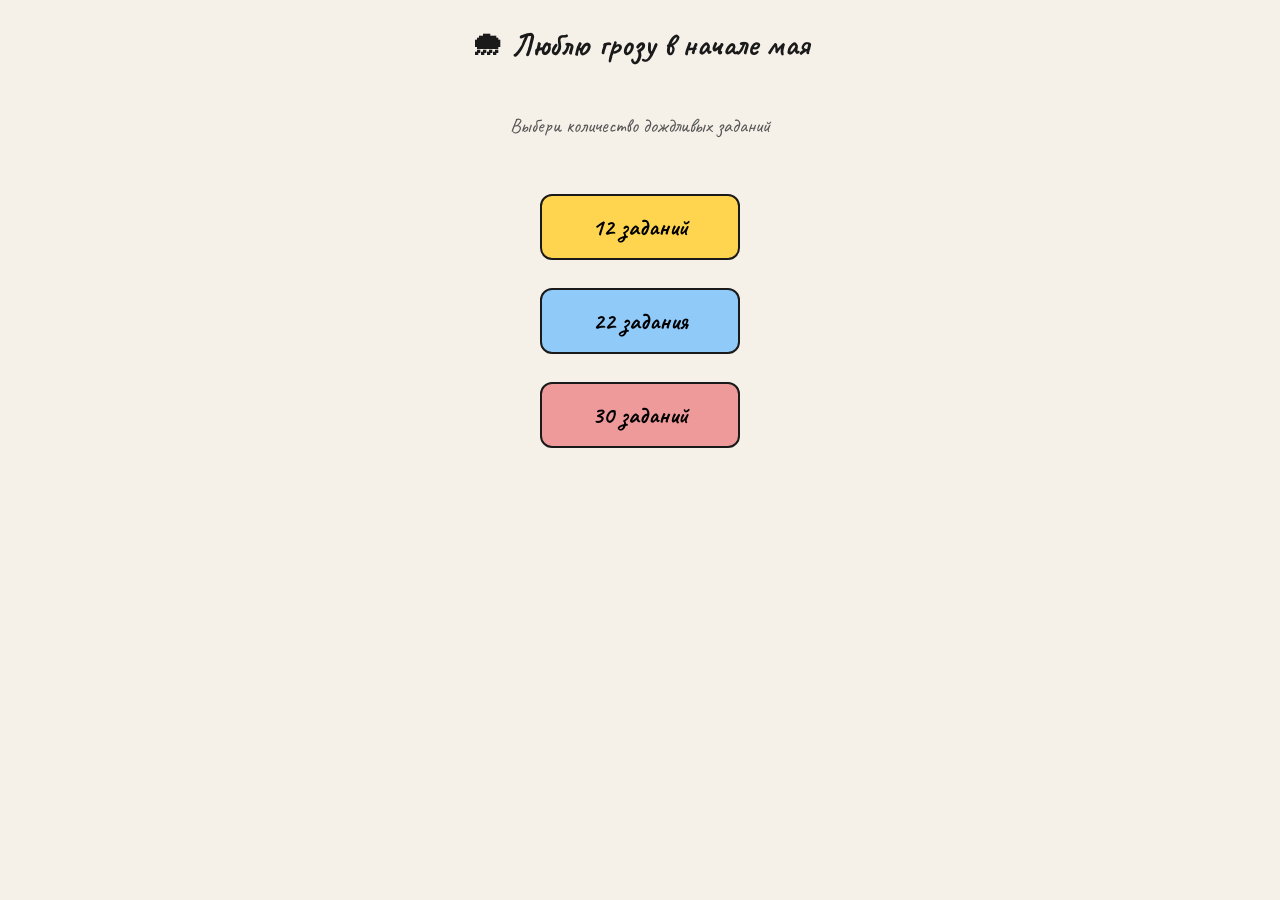
<file: index.html>
<!DOCTYPE html>
<html lang="ru">
<head>
    <meta charset="UTF-8">
    <meta name="viewport" content="width=device-width, initial-scale=1.0, maximum-scale=1.0, user-scalable=no">
    <title>Люблю грозу в начале мая</title>
    <link rel="manifest" href="manifest.json">
    <style>
        @import url('https://fonts.googleapis.com/css2?family=Caveat:wght@400;600;700&display=swap');
        
        * { box-sizing: border-box; margin: 0; padding: 0; -webkit-tap-highlight-color: transparent; }
        
        body {
            font-family: 'Caveat', cursive;
            background: #F5F0E8;
            color: #1a1a1a;
            min-height: 100svh;
            display: flex;
            flex-direction: column;
            overflow-x: hidden;
        }

        .wrap {
            max-width: 780px;
            margin: 0 auto;
            padding: 24px 16px;
            width: 100%;
        }

        h1 {
            font-size: 32px;
            font-weight: 700;
            text-align: center;
            margin-bottom: 24px;
        }

        .divider {
            border: none;
            border-top: 2px solid #1a1a1a;
            margin: 16px 0 24px;
        }

        /* Screen 1: Welcome */
        #screen-welcome {
            text-align: center;
            display: flex;
            flex-direction: column;
            gap: 24px;
            align-items: center;
            justify-content: center;
            flex: 1;
        }

        .mode-btn {
            background: #fff;
            border: 2px solid #1a1a1a;
            border-radius: 12px;
            padding: 16px 32px;
            font-family: 'Caveat', cursive;
            font-size: 24px;
            font-weight: 700;
            cursor: pointer;
            width: 200px;
            margin: 8px;
            transition: transform 0.1s;
        }
        .mode-btn:active {
            transform: scale(0.95);
        }
        .mode-btn.yellow { background: #FFD54F; }
        .mode-btn.blue { background: #90CAF9; }
        .mode-btn.red { background: #EF9A9A; }

        /* Screen 2: Tracker */
        #screen-tracker {
            display: none;
        }

        .progress-header {
            display: flex;
            justify-content: center;
            align-items: center;
            font-size: 24px;
            font-weight: 700;
            margin-bottom: 24px;
            gap: 8px;
        }
        .progress-drop {
            color: #90CAF9;
        }

        .task-grid {
            display: grid;
            grid-template-columns: repeat(auto-fill, minmax(140px, 1fr));
            gap: 16px;
        }

        .task-card {
            background: #fff;
            border: 2px solid #1a1a1a;
            border-radius: 12px;
            padding: 16px 12px;
            display: flex;
            flex-direction: column;
            align-items: center;
            cursor: pointer;
            position: relative;
            user-select: none;
            text-align: center;
            transition: transform 0.1s;
        }
        .task-card:active {
            transform: scale(0.98);
        }
        .task-icon {
            width: 60px;
            height: 60px;
            margin-bottom: 12px;
        }
        .task-title {
            font-size: 18px;
            font-weight: 600;
            line-height: 1.2;
        }

        .task-card.completed .task-icon,
        .task-card.completed .task-title {
            opacity: 0.5;
        }
        .task-card.completed::after {
            content: '';
            position: absolute;
            top: 50%;
            left: 10%;
            width: 80%;
            height: 3px;
            background: #1a1a1a;
            transform: translateY(-50%) rotate(-10deg);
            pointer-events: none;
        }

        /* Modal Screen */
        #modal-overlay {
            position: fixed;
            top: 0; left: 0; width: 100%; height: 100%;
            background: rgba(26, 26, 26, 0.8);
            display: none;
            justify-content: center;
            align-items: center;
            padding: 24px;
            z-index: 100;
            opacity: 0;
            transition: opacity 0.2s;
        }
        #modal-overlay.active {
            display: flex;
            opacity: 1;
        }

        .modal-card {
            background: #F5F0E8;
            border: 3px solid #1a1a1a;
            border-radius: 16px;
            padding: 32px 24px;
            max-width: 320px;
            width: 100%;
            text-align: center;
            position: relative;
        }
        .modal-close {
            position: absolute;
            top: 8px; right: 12px;
            font-size: 32px;
            cursor: pointer;
            font-weight: bold;
        }
        .modal-icon {
            width: 100px;
            height: 100px;
            margin: 0 auto 16px;
            border-radius: 50%;
            display: flex;
            justify-content: center;
            align-items: center;
            cursor: pointer;
        }
        .modal-title {
            font-size: 24px;
            font-weight: 700;
            margin-bottom: 12px;
        }
        .modal-text {
            font-size: 18px;
            line-height: 1.4;
        }
        .modal-hint {
            font-size: 14px;
            color: #666;
            margin-top: 24px;
        }

        .hidden { display: none !important; }
    </style>
</head>
<body>

<div class="wrap">
    <!-- Screen 1 -->
    <div id="screen-welcome">
        <h1 id="welcome-title">🌧 Люблю грозу в начале мая</h1>
        <p style="font-size: 20px; color: #555;">Выбери количество дождливых заданий</p>
        <div style="display:flex; flex-direction:column; gap:12px; margin-top:24px;">
            <button class="mode-btn yellow" onclick="startApp(12)">12 заданий</button>
            <button class="mode-btn blue" onclick="startApp(22)">22 задания</button>
            <button class="mode-btn red" onclick="startApp(30)">30 заданий</button>
        </div>
    </div>

    <!-- Screen 2 -->
    <div id="screen-tracker">
        <h1 id="reset-trigger">🌧 Люблю грозу в начале мая</h1>
        <hr class="divider">
        <div class="progress-header">
            Выполнено <span id="progress-val">0</span> из <span id="progress-total">12</span> <span class="progress-drop">💧</span>
        </div>
        <div class="task-grid" id="task-grid"></div>
    </div>
</div>

<div id="modal-overlay">
    <div class="modal-card">
        <div class="modal-close" onclick="closeModal()">×</div>
        <div class="modal-icon" id="modal-icon" onclick="completeFromModal()"></div>
        <div class="modal-title" id="modal-title"></div>
        <div class="modal-text" id="modal-text"></div>
        <div class="modal-hint">коснись рисунка — отметить выполненным</div>
    </div>
</div>

<script>
    const allTasks = [{"id": 1, "svg": "<svg class=\"task-icon\" width=\"80\" height=\"80\" viewBox=\"0 0 80 80\">\n        <!-- \u041d\u0430\u0443\u0448\u043d\u0438\u043a\u0438 + \u0434\u043e\u0436\u0434\u044c -->\n        <ellipse cx=\"40\" cy=\"36\" rx=\"18\" ry=\"14\" fill=\"none\" stroke=\"#1a1a1a\" stroke-width=\"2.2\"/>\n        <rect x=\"20\" y=\"36\" width=\"8\" height=\"12\" rx=\"4\" fill=\"#90CAF9\" stroke=\"#1a1a1a\" stroke-width=\"2\"/>\n        <rect x=\"52\" y=\"36\" width=\"8\" height=\"12\" rx=\"4\" fill=\"#90CAF9\" stroke=\"#1a1a1a\" stroke-width=\"2\"/>\n        <!-- \u043a\u0430\u043f\u043b\u0438 \u0434\u043e\u0436\u0434\u044f -->\n        <line x1=\"32\" y1=\"58\" x2=\"30\" y2=\"66\" stroke=\"#90CAF9\" stroke-width=\"2\" stroke-linecap=\"round\"/>\n        <line x1=\"40\" y1=\"60\" x2=\"38\" y2=\"68\" stroke=\"#90CAF9\" stroke-width=\"2\" stroke-linecap=\"round\"/>\n        <line x1=\"48\" y1=\"57\" x2=\"46\" y2=\"65\" stroke=\"#90CAF9\" stroke-width=\"2\" stroke-linecap=\"round\"/>\n      </svg>", "title": "\u041c\u0435\u0434\u0438\u0442\u0430\u0446\u0438\u044f", "text": "\u0418\u0434\u0451\u0442 \u0434\u043e\u0436\u0434\u044c \u0438 \u0441\u0430\u043c\u043e\u0435 \u0432\u0440\u0435\u043c\u044f \u0443\u0441\u043f\u043e\u043a\u043e\u0438\u0442\u044c \u043d\u0435\u0440\u0432\u0438\u0448\u043a\u0438, \u043f\u043e\u0441\u043b\u0443\u0448\u0430\u0432 \u0435\u0433\u043e \u0437\u0432\u0443\u043a\u0438. \u0428\u0448\u0448\u0448\u0448..."}, {"id": 2, "svg": "<svg class=\"task-icon\" width=\"80\" height=\"80\" viewBox=\"0 0 80 80\">\n        <!-- \u0427\u0430\u0448\u043a\u0430 \u0447\u0430\u044f \u0441 \u043f\u0430\u0440\u043e\u043c -->\n        <rect x=\"22\" y=\"42\" width=\"36\" height=\"24\" rx=\"6\" fill=\"#FFD54F\" stroke=\"#1a1a1a\" stroke-width=\"2.2\"/>\n        <rect x=\"18\" y=\"62\" width=\"44\" height=\"5\" rx=\"2\" fill=\"#EF9A9A\" stroke=\"#1a1a1a\" stroke-width=\"1.5\"/>\n        <path d=\"M58 52 Q66 52 66 58 Q66 64 58 64\" fill=\"none\" stroke=\"#1a1a1a\" stroke-width=\"2\"/>\n        <!-- \u043f\u0430\u0440 -->\n        <path d=\"M30 38 Q32 32 30 26\" fill=\"none\" stroke=\"#1a1a1a\" stroke-width=\"1.5\" stroke-linecap=\"round\"/>\n        <path d=\"M40 36 Q42 30 40 24\" fill=\"none\" stroke=\"#1a1a1a\" stroke-width=\"1.5\" stroke-linecap=\"round\"/>\n        <path d=\"M50 38 Q52 32 50 26\" fill=\"none\" stroke=\"#1a1a1a\" stroke-width=\"1.5\" stroke-linecap=\"round\"/>\n      </svg>", "title": "\u0413\u043e\u0440\u044f\u0447\u0438\u0439 \u0447\u0430\u0439", "text": "\u0417\u0430\u0432\u0430\u0440\u0438 \u0441\u0430\u043c\u044b\u0439 \u0430\u0440\u043e\u043c\u0430\u0442\u043d\u044b\u0439 \u0447\u0430\u0439, \u043a\u0430\u043a\u043e\u0439 \u0442\u043e\u043b\u044c\u043a\u043e \u0435\u0441\u0442\u044c \u0434\u043e\u043c\u0430. \u041e\u0431\u043d\u0438\u043c\u0438 \u043a\u0440\u0443\u0436\u043a\u0443 \u0434\u0432\u0443\u043c\u044f \u0440\u0443\u043a\u0430\u043c\u0438 \u0438 \u043f\u0440\u043e\u0441\u0442\u043e \u0433\u0440\u0435\u0439\u0441\u044f."}, {"id": 3, "svg": "<svg class=\"task-icon\" width=\"80\" height=\"80\" viewBox=\"0 0 80 80\">\n        <!-- \u041a\u043d\u0438\u0433\u0430 -->\n        <rect x=\"18\" y=\"22\" width=\"44\" height=\"52\" rx=\"4\" fill=\"#F5F0E8\" stroke=\"#1a1a1a\" stroke-width=\"2.2\"/>\n        <line x1=\"40\" y1=\"22\" x2=\"40\" y2=\"74\" stroke=\"#1a1a1a\" stroke-width=\"2\"/>\n        <rect x=\"18\" y=\"22\" width=\"22\" height=\"52\" rx=\"4\" fill=\"#90CAF9\" stroke=\"#1a1a1a\" stroke-width=\"2.2\"/>\n        <line x1=\"24\" y1=\"36\" x2=\"36\" y2=\"36\" stroke=\"#1a1a1a\" stroke-width=\"1.5\"/>\n        <line x1=\"24\" y1=\"44\" x2=\"36\" y2=\"44\" stroke=\"#1a1a1a\" stroke-width=\"1.5\"/>\n        <line x1=\"24\" y1=\"52\" x2=\"32\" y2=\"52\" stroke=\"#1a1a1a\" stroke-width=\"1.5\"/>\n      </svg>", "title": "\u0427\u0442\u0435\u043d\u0438\u0435", "text": "\u041e\u0442\u043a\u0440\u043e\u0439 \u0442\u0443 \u043a\u043d\u0438\u0433\u0443, \u0447\u0442\u043e \u0434\u0430\u0432\u043d\u043e \u043b\u0435\u0436\u0438\u0442 \u043d\u0430 \u043f\u043e\u043b\u043a\u0435. \u0414\u043e\u0436\u0434\u044c \u0437\u0430 \u043e\u043a\u043d\u043e\u043c \u2014 \u043b\u0443\u0447\u0448\u0438\u0439 \u0431\u0435\u043b\u044b\u0439 \u0448\u0443\u043c \u0434\u043b\u044f \u0447\u0442\u0435\u043d\u0438\u044f."}, {"id": 4, "svg": "<svg class=\"task-icon\" width=\"80\" height=\"80\" viewBox=\"0 0 80 80\">\n        <!-- \u0414\u043e\u0436\u0434\u0435\u0432\u0438\u043a + \u0447\u0435\u043b\u043e\u0432\u0435\u0447\u0435\u043a -->\n        <ellipse cx=\"40\" cy=\"22\" rx=\"10\" ry=\"10\" fill=\"#FFD54F\" stroke=\"#1a1a1a\" stroke-width=\"2\"/>\n        <path d=\"M24 36 Q24 28 40 28 Q56 28 56 36 L60 68 L20 68 Z\" fill=\"#FFD54F\" stroke=\"#1a1a1a\" stroke-width=\"2.2\"/>\n        <!-- \u043a\u0430\u043f\u043b\u0438 -->\n        <line x1=\"14\" y1=\"14\" x2=\"12\" y2=\"24\" stroke=\"#90CAF9\" stroke-width=\"2\" stroke-linecap=\"round\"/>\n        <line x1=\"66\" y1=\"16\" x2=\"64\" y2=\"26\" stroke=\"#90CAF9\" stroke-width=\"2\" stroke-linecap=\"round\"/>\n      </svg>", "title": "\u041f\u0440\u043e\u0433\u0443\u043b\u043a\u0430 \u0432 \u0434\u043e\u0436\u0434\u044c", "text": "\u041d\u0430\u0434\u0435\u043d\u044c \u0434\u043e\u0436\u0434\u0435\u0432\u0438\u043a, \u0432\u044b\u0439\u0434\u0438 \u043d\u0430\u0440\u0443\u0436\u0443 \u0438 \u043f\u0440\u043e\u0439\u0434\u0438\u0441\u044c. \u0414\u043e\u0436\u0434\u044c \u2014 \u043d\u0435 \u043f\u043e\u043c\u0435\u0445\u0430, \u043e\u043d \u0447\u0430\u0441\u0442\u044c \u043f\u0440\u043e\u0433\u0443\u043b\u043a\u0438."}, {"id": 5, "svg": "<svg class=\"task-icon\" width=\"80\" height=\"80\" viewBox=\"0 0 80 80\">\n        <!-- \u0417\u0430\u043f\u0438\u0441\u043d\u0430\u044f \u043a\u043d\u0438\u0436\u043a\u0430 + \u043a\u0430\u0440\u0430\u043d\u0434\u0430\u0448 -->\n        <rect x=\"20\" y=\"18\" width=\"38\" height=\"48\" rx=\"4\" fill=\"#F5F0E8\" stroke=\"#1a1a1a\" stroke-width=\"2.2\"/>\n        <line x1=\"28\" y1=\"18\" x2=\"28\" y2=\"66\" stroke=\"#1a1a1a\" stroke-width=\"1.5\"/>\n        <line x1=\"34\" y1=\"30\" x2=\"52\" y2=\"30\" stroke=\"#1a1a1a\" stroke-width=\"1.5\"/>\n        <line x1=\"34\" y1=\"40\" x2=\"52\" y2=\"40\" stroke=\"#1a1a1a\" stroke-width=\"1.5\"/>\n        <line x1=\"34\" y1=\"50\" x2=\"44\" y2=\"50\" stroke=\"#1a1a1a\" stroke-width=\"1.5\"/>\n        <!-- \u043a\u0430\u0440\u0430\u043d\u0434\u0430\u0448 -->\n        <rect x=\"56\" y=\"24\" width=\"8\" height=\"30\" rx=\"2\" fill=\"#FFD54F\" stroke=\"#1a1a1a\" stroke-width=\"1.5\" transform=\"rotate(25 60 39)\"/>\n        <polygon points=\"60,54 57,62 63,62\" fill=\"#EF9A9A\" stroke=\"#1a1a1a\" stroke-width=\"1.5\" transform=\"rotate(25 60 58)\"/>\n      </svg>", "title": "\u0414\u043d\u0435\u0432\u043d\u0438\u043a \u043f\u043e\u0433\u043e\u0434\u044b", "text": "\u0417\u0430\u043f\u0438\u0448\u0438 \u0441\u0435\u0433\u043e\u0434\u043d\u044f\u0448\u043d\u0438\u0439 \u0434\u043e\u0436\u0434\u044c. \u041a\u0430\u043a \u043f\u0430\u0445\u043d\u0435\u0442? \u041a\u0430\u043a\u043e\u0439 \u0437\u0432\u0443\u043a \u0443 \u043a\u0430\u043f\u0435\u043b\u044c \u043e \u043f\u043e\u0434\u043e\u043a\u043e\u043d\u043d\u0438\u043a? \u0422\u0440\u0438 \u043f\u0440\u0435\u0434\u043b\u043e\u0436\u0435\u043d\u0438\u044f \u2014 \u0438 \u0442\u044b \u043f\u043e\u044d\u0442."}, {"id": 6, "svg": "<svg class=\"task-icon\" width=\"80\" height=\"80\" viewBox=\"0 0 80 80\">\n        <!-- \u0417\u043e\u043d\u0442 -->\n        <path d=\"M40 18 Q12 18 12 44 Q26 32 40 44 Q54 32 68 44 Q68 18 40 18 Z\" fill=\"#EF9A9A\" stroke=\"#1a1a1a\" stroke-width=\"2.2\"/>\n        <line x1=\"40\" y1=\"44\" x2=\"40\" y2=\"68\" stroke=\"#1a1a1a\" stroke-width=\"2.5\" stroke-linecap=\"round\"/>\n        <path d=\"M40 68 Q40 76 34 76\" fill=\"none\" stroke=\"#1a1a1a\" stroke-width=\"2.5\" stroke-linecap=\"round\"/>\n        <!-- \u043f\u043e\u043b\u043e\u0441\u043a\u0438 \u043d\u0430 \u0437\u043e\u043d\u0442\u0435 -->\n        <path d=\"M40 44 Q26 32 12 44\" fill=\"none\" stroke=\"#1a1a1a\" stroke-width=\"1\"/>\n        <path d=\"M40 44 Q54 32 68 44\" fill=\"none\" stroke=\"#1a1a1a\" stroke-width=\"1\"/>\n        <line x1=\"40\" y1=\"18\" x2=\"40\" y2=\"44\" stroke=\"#1a1a1a\" stroke-width=\"1\"/>\n      </svg>", "title": "\u0421\u0442\u043e\u0439 \u043f\u043e\u0434 \u0434\u043e\u0436\u0434\u0451\u043c", "text": "\u041f\u0440\u043e\u0441\u0442\u043e \u0432\u044b\u0439\u0434\u0438 \u043f\u043e\u0434 \u043a\u043e\u0437\u044b\u0440\u0451\u043a \u0438\u043b\u0438 \u043d\u0430 \u0431\u0430\u043b\u043a\u043e\u043d \u0431\u0435\u0437 \u0437\u043e\u043d\u0442\u0430 \u043d\u0430 \u043e\u0434\u043d\u0443 \u043c\u0438\u043d\u0443\u0442\u0443. \u041f\u043e\u0447\u0443\u0432\u0441\u0442\u0432\u0443\u0439, \u043a\u0430\u043a \u043c\u043e\u043a\u0440\u043e \u0438 \u0436\u0438\u0432\u043e."}, {"id": 7, "svg": "<svg class=\"task-icon\" width=\"80\" height=\"80\" viewBox=\"0 0 80 80\">\n        <!-- \u0422\u0430\u0440\u0435\u043b\u043a\u0430 \u0441 \u0441\u0443\u043f\u043e\u043c -->\n        <ellipse cx=\"40\" cy=\"52\" rx=\"28\" ry=\"10\" fill=\"#FFD54F\" stroke=\"#1a1a1a\" stroke-width=\"2.2\"/>\n        <path d=\"M12 52 Q12 68 40 68 Q68 68 68 52\" fill=\"#FFD54F\" stroke=\"#1a1a1a\" stroke-width=\"2\"/>\n        <!-- \u043f\u0430\u0440 -->\n        <path d=\"M28 44 Q30 36 28 28\" fill=\"none\" stroke=\"#1a1a1a\" stroke-width=\"1.5\" stroke-linecap=\"round\"/>\n        <path d=\"M40 42 Q42 34 40 26\" fill=\"none\" stroke=\"#1a1a1a\" stroke-width=\"1.5\" stroke-linecap=\"round\"/>\n        <path d=\"M52 44 Q54 36 52 28\" fill=\"none\" stroke=\"#1a1a1a\" stroke-width=\"1.5\" stroke-linecap=\"round\"/>\n      </svg>", "title": "\u0421\u0443\u043f \u0432 \u0434\u043e\u0436\u0434\u044c", "text": "\u0421\u0432\u0430\u0440\u0438 \u0441\u0443\u043f \u2014 \u043b\u044e\u0431\u043e\u0439, \u0434\u0430\u0436\u0435 \u0438\u0437 \u043f\u0430\u043a\u0435\u0442\u0438\u043a\u0430. \u0414\u043e\u0436\u0434\u044c \u0438 \u0433\u043e\u0440\u044f\u0447\u0438\u0439 \u0441\u0443\u043f \u2014 \u044d\u0442\u043e \u043f\u0430\u0440\u0430, \u043f\u0440\u0438\u0434\u0443\u043c\u0430\u043d\u043d\u0430\u044f \u0441\u043f\u0435\u0446\u0438\u0430\u043b\u044c\u043d\u043e \u0434\u043b\u044f \u0442\u0430\u043a\u0438\u0445 \u0434\u043d\u0435\u0439."}, {"id": 8, "svg": "<svg class=\"task-icon\" width=\"80\" height=\"80\" viewBox=\"0 0 80 80\">\n        <!-- \u041f\u043b\u0451\u043d\u043a\u0430/\u0444\u043e\u0442\u043e -->\n        <rect x=\"16\" y=\"24\" width=\"48\" height=\"36\" rx=\"4\" fill=\"#90CAF9\" stroke=\"#1a1a1a\" stroke-width=\"2.2\"/>\n        <rect x=\"22\" y=\"30\" width=\"36\" height=\"24\" rx=\"2\" fill=\"#F5F0E8\" stroke=\"#1a1a1a\" stroke-width=\"1.5\"/>\n        <!-- \u043a\u0430\u043f\u043b\u0438 \u043d\u0430 \u0441\u0442\u0435\u043a\u043b\u0435 -->\n        <ellipse cx=\"34\" cy=\"42\" rx=\"4\" ry=\"5\" fill=\"#90CAF9\" stroke=\"#1a1a1a\" stroke-width=\"1.2\"/>\n        <ellipse cx=\"46\" cy=\"38\" rx=\"3\" ry=\"4\" fill=\"#90CAF9\" stroke=\"#1a1a1a\" stroke-width=\"1.2\"/>\n        <ellipse cx=\"30\" cy=\"35\" rx=\"2\" ry=\"3\" fill=\"#90CAF9\" stroke=\"#1a1a1a\" stroke-width=\"1\"/>\n      </svg>", "title": "\u041a\u0430\u043f\u043b\u0438 \u043d\u0430 \u0441\u0442\u0435\u043a\u043b\u0435", "text": "\u0421\u0444\u043e\u0442\u043e\u0433\u0440\u0430\u0444\u0438\u0440\u0443\u0439 \u043a\u0430\u043f\u043b\u0438 \u043d\u0430 \u043e\u043a\u043e\u043d\u043d\u043e\u043c \u0441\u0442\u0435\u043a\u043b\u0435 \u2014 \u044d\u0442\u043e \u0432\u0441\u0435\u0433\u0434\u0430 \u043a\u0440\u0430\u0441\u0438\u0432\u043e. \u0414\u043e\u0436\u0434\u044c \u0441\u0430\u043c \u0440\u0438\u0441\u0443\u0435\u0442 \u043a\u0430\u0440\u0442\u0438\u043d\u0443, \u0442\u044b \u0442\u043e\u043b\u044c\u043a\u043e \u043d\u0430\u0436\u043c\u0438."}, {"id": 9, "svg": "<svg class=\"task-icon\" width=\"80\" height=\"80\" viewBox=\"0 0 80 80\">\n        <!-- \u041f\u043b\u0435\u0434/\u043a\u043b\u0443\u0431\u043e\u043a + \u043d\u043e\u0441\u043a\u0438 -->\n        <ellipse cx=\"40\" cy=\"44\" rx=\"22\" ry=\"16\" fill=\"#EF9A9A\" stroke=\"#1a1a1a\" stroke-width=\"2.2\"/>\n        <path d=\"M26 38 Q40 28 54 38\" fill=\"none\" stroke=\"#1a1a1a\" stroke-width=\"1.5\"/>\n        <path d=\"M24 44 Q40 34 56 44\" fill=\"none\" stroke=\"#1a1a1a\" stroke-width=\"1.5\"/>\n        <!-- \u043d\u043e\u0441\u043a\u0438 -->\n        <path d=\"M18 60 L18 72 Q26 76 30 70 L30 60 Z\" fill=\"#FFD54F\" stroke=\"#1a1a1a\" stroke-width=\"2\"/>\n        <path d=\"M50 60 L50 72 Q58 76 62 70 L62 60 Z\" fill=\"#FFD54F\" stroke=\"#1a1a1a\" stroke-width=\"2\"/>\n      </svg>", "title": "\u0414\u0435\u043d\u044c \u043f\u043b\u0435\u0434\u0430", "text": "\u0414\u043e\u0441\u0442\u0430\u043d\u044c \u0441\u0430\u043c\u044b\u0439 \u0443\u044e\u0442\u043d\u044b\u0439 \u043f\u043b\u0435\u0434, \u043d\u0430\u0434\u0435\u043d\u044c \u0442\u043e\u043b\u0441\u0442\u044b\u0435 \u043d\u043e\u0441\u043a\u0438 \u0438 \u043d\u0438\u043a\u0443\u0434\u0430 \u043d\u0435 \u0432\u044b\u0445\u043e\u0434\u0438. \u0421\u0435\u0433\u043e\u0434\u043d\u044f \u043c\u043e\u0436\u043d\u043e."}, {"id": 10, "svg": "<svg class=\"task-icon\" width=\"80\" height=\"80\" viewBox=\"0 0 80 80\">\n        <!-- \u041b\u0443\u0436\u0430 + \u0441\u0430\u043f\u043e\u0433\u0438 -->\n        <ellipse cx=\"40\" cy=\"66\" rx=\"28\" ry=\"8\" fill=\"#90CAF9\" stroke=\"#1a1a1a\" stroke-width=\"1.5\"/>\n        <rect x=\"24\" y=\"36\" width=\"12\" height=\"32\" rx=\"4\" fill=\"#FFD54F\" stroke=\"#1a1a1a\" stroke-width=\"2.2\"/>\n        <rect x=\"44\" y=\"36\" width=\"12\" height=\"32\" rx=\"4\" fill=\"#FFD54F\" stroke=\"#1a1a1a\" stroke-width=\"2.2\"/>\n        <rect x=\"20\" y=\"58\" width=\"20\" height=\"8\" rx=\"4\" fill=\"#FFD54F\" stroke=\"#1a1a1a\" stroke-width=\"2\"/>\n        <rect x=\"40\" y=\"58\" width=\"20\" height=\"8\" rx=\"4\" fill=\"#FFD54F\" stroke=\"#1a1a1a\" stroke-width=\"2\"/>\n        <!-- \u0431\u0440\u044b\u0437\u0433\u0438 -->\n        <line x1=\"14\" y1=\"60\" x2=\"10\" y2=\"52\" stroke=\"#90CAF9\" stroke-width=\"2\" stroke-linecap=\"round\"/>\n        <line x1=\"66\" y1=\"60\" x2=\"70\" y2=\"52\" stroke=\"#90CAF9\" stroke-width=\"2\" stroke-linecap=\"round\"/>\n      </svg>", "title": "\u041f\u0440\u044b\u0433\u043d\u0438 \u0432 \u043b\u0443\u0436\u0443", "text": "\u041d\u0430\u0434\u0435\u043d\u044c \u043a\u0430\u043b\u043e\u0448\u0438 \u0438 \u043d\u0430\u0439\u0434\u0438 \u0441\u0430\u043c\u0443\u044e \u0431\u043e\u043b\u044c\u0448\u0443\u044e \u043b\u0443\u0436\u0443. \u041f\u0440\u044b\u0433\u043d\u0438. \u041f\u0440\u043e\u0441\u0442\u043e \u043f\u043e\u0442\u043e\u043c\u0443 \u0447\u0442\u043e \u0442\u044b \u044d\u0442\u043e \u0437\u0430\u0441\u043b\u0443\u0436\u0438\u043b(\u0430)."}, {"id": 11, "svg": "<svg class=\"task-icon\" width=\"80\" height=\"80\" viewBox=\"0 0 80 80\">\n        <!-- \u0421\u0432\u0435\u0447\u0430 -->\n        <rect x=\"34\" y=\"34\" width=\"12\" height=\"34\" rx=\"3\" fill=\"#F5F0E8\" stroke=\"#1a1a1a\" stroke-width=\"2.2\"/>\n        <rect x=\"30\" y=\"64\" width=\"20\" height=\"6\" rx=\"3\" fill=\"#FFD54F\" stroke=\"#1a1a1a\" stroke-width=\"1.5\"/>\n        <!-- \u043e\u0433\u043e\u043d\u044c -->\n        <path d=\"M40 34 Q36 26 38 18 Q40 14 42 18 Q44 26 40 34 Z\" fill=\"#FFD54F\" stroke=\"#1a1a1a\" stroke-width=\"1.5\"/>\n        <path d=\"M40 30 Q38 26 39 22 Q40 20 41 22 Q42 26 40 30 Z\" fill=\"#EF9A9A\"/>\n        <!-- \u0431\u043b\u0438\u043a\u0438 \u0441\u0432\u0435\u0447\u0438 -->\n        <line x1=\"22\" y1=\"42\" x2=\"16\" y2=\"38\" stroke=\"#FFD54F\" stroke-width=\"1.5\" stroke-linecap=\"round\"/>\n        <line x1=\"58\" y1=\"42\" x2=\"64\" y2=\"38\" stroke=\"#FFD54F\" stroke-width=\"1.5\" stroke-linecap=\"round\"/>\n      </svg>", "title": "\u0421\u0432\u0435\u0447\u0430 \u0432 \u0442\u0435\u043c\u043d\u043e\u0442\u0435", "text": "\u0417\u0430\u0436\u0433\u0438 \u0441\u0432\u0435\u0447\u0443, \u0432\u044b\u043a\u043b\u044e\u0447\u0438 \u0432\u0435\u0440\u0445\u043d\u0438\u0439 \u0441\u0432\u0435\u0442 \u0438 \u0441\u043b\u0443\u0448\u0430\u0439 \u0434\u043e\u0436\u0434\u044c \u0432 \u043f\u043e\u043b\u0443\u0442\u044c\u043c\u0435. \u0425\u043e\u0442\u044f \u0431\u044b \u043f\u044f\u0442\u043d\u0430\u0434\u0446\u0430\u0442\u044c \u043c\u0438\u043d\u0443\u0442."}, {"id": 12, "svg": "<svg class=\"task-icon\" width=\"80\" height=\"80\" viewBox=\"0 0 80 80\">\n        <!-- \u0412\u0430\u043d\u043d\u0430 -->\n        <path d=\"M14 50 Q14 66 40 66 Q66 66 66 50 L66 44 L14 44 Z\" fill=\"#90CAF9\" stroke=\"#1a1a1a\" stroke-width=\"2.2\"/>\n        <line x1=\"14\" y1=\"44\" x2=\"66\" y2=\"44\" stroke=\"#1a1a1a\" stroke-width=\"2\"/>\n        <rect x=\"26\" y=\"36\" width=\"8\" height=\"10\" rx=\"2\" fill=\"#F5F0E8\" stroke=\"#1a1a1a\" stroke-width=\"1.5\"/>\n        <rect x=\"46\" y=\"36\" width=\"8\" height=\"10\" rx=\"2\" fill=\"#F5F0E8\" stroke=\"#1a1a1a\" stroke-width=\"1.5\"/>\n        <!-- \u043f\u0443\u0437\u044b\u0440\u0438 \u043f\u0435\u043d\u044b -->\n        <circle cx=\"32\" cy=\"50\" r=\"5\" fill=\"#F5F0E8\" stroke=\"#1a1a1a\" stroke-width=\"1.5\"/>\n        <circle cx=\"44\" cy=\"48\" r=\"4\" fill=\"#F5F0E8\" stroke=\"#1a1a1a\" stroke-width=\"1.5\"/>\n        <circle cx=\"54\" cy=\"52\" r=\"3\" fill=\"#F5F0E8\" stroke=\"#1a1a1a\" stroke-width=\"1.5\"/>\n      </svg>", "title": "\u0413\u043e\u0440\u044f\u0447\u0430\u044f \u0432\u0430\u043d\u043d\u0430", "text": "\u041d\u0430\u0431\u0435\u0440\u0438 \u0433\u043e\u0440\u044f\u0447\u0443\u044e \u0432\u0430\u043d\u043d\u0443 \u0441 \u043f\u0435\u043d\u043e\u0439, \u043f\u043e\u043a\u0430 \u0434\u043e\u0436\u0434\u044c \u0441\u0442\u0443\u0447\u0438\u0442 \u0432 \u043e\u043a\u043d\u043e. \u041b\u0435\u0436\u0438 \u0438 \u0441\u043b\u0443\u0448\u0430\u0439. \u0422\u044b \u0432 \u043b\u0443\u0447\u0448\u0435\u043c \u043c\u0435\u0441\u0442\u0435 \u043d\u0430 \u0437\u0435\u043c\u043b\u0435."}, {"id": 13, "svg": "<svg class=\"task-icon\" width=\"80\" height=\"80\" viewBox=\"0 0 80 80\">\n        <!-- \u0422\u0435\u043b\u0435\u0444\u043e\u043d + \u0440\u0430\u0437\u0433\u043e\u0432\u043e\u0440 -->\n        <rect x=\"28\" y=\"16\" width=\"24\" height=\"44\" rx=\"6\" fill=\"#F5F0E8\" stroke=\"#1a1a1a\" stroke-width=\"2.2\"/>\n        <rect x=\"32\" y=\"22\" width=\"16\" height=\"26\" rx=\"2\" fill=\"#90CAF9\" stroke=\"#1a1a1a\" stroke-width=\"1\"/>\n        <circle cx=\"40\" cy=\"54\" r=\"3\" fill=\"#1a1a1a\"/>\n        <!-- \u043f\u0443\u0437\u044b\u0440\u0438 \u0440\u0435\u0447\u0438 -->\n        <ellipse cx=\"62\" cy=\"30\" rx=\"10\" ry=\"7\" fill=\"#FFD54F\" stroke=\"#1a1a1a\" stroke-width=\"1.5\"/>\n        <polygon points=\"52,34 48,40 54,36\" fill=\"#FFD54F\" stroke=\"#1a1a1a\" stroke-width=\"1\"/>\n        <line x1=\"56\" y1=\"27\" x2=\"66\" y2=\"27\" stroke=\"#1a1a1a\" stroke-width=\"1.2\"/>\n        <line x1=\"56\" y1=\"31\" x2=\"64\" y2=\"31\" stroke=\"#1a1a1a\" stroke-width=\"1.2\"/>\n      </svg>", "title": "\u041f\u043e\u0437\u0432\u043e\u043d\u0438 \u0434\u0440\u0443\u0433\u0443", "text": "\u041f\u043e\u0437\u0432\u043e\u043d\u0438 \u0442\u043e\u043c\u0443, \u043a\u043e\u043c\u0443 \u0434\u0430\u0432\u043d\u043e \u043d\u0435 \u0437\u0432\u043e\u043d\u0438\u043b. \u0421\u043a\u0430\u0436\u0438: \u00ab\u0441\u043b\u0443\u0448\u0430\u0439, \u0438\u0434\u0451\u0442 \u0434\u043e\u0436\u0434\u044c \u0438 \u044f \u0432\u0441\u043f\u043e\u043c\u043d\u0438\u043b \u043e \u0442\u0435\u0431\u0435\u00bb."}, {"id": 14, "svg": "<svg class=\"task-icon\" width=\"80\" height=\"80\" viewBox=\"0 0 80 80\">\n        <!-- \u0413\u043e\u0440\u0448\u043e\u043a \u0441 \u0440\u0430\u0441\u0442\u0435\u043d\u0438\u0435\u043c -->\n        <path d=\"M26 52 L28 72 L52 72 L54 52 Z\" fill=\"#EF9A9A\" stroke=\"#1a1a1a\" stroke-width=\"2.2\"/>\n        <ellipse cx=\"40\" cy=\"52\" rx=\"16\" ry=\"5\" fill=\"#EF9A9A\" stroke=\"#1a1a1a\" stroke-width=\"2\"/>\n        <line x1=\"40\" y1=\"52\" x2=\"40\" y2=\"28\" stroke=\"#1a1a1a\" stroke-width=\"2.5\" stroke-linecap=\"round\"/>\n        <ellipse cx=\"28\" cy=\"34\" rx=\"10\" ry=\"7\" fill=\"#90CAF9\" stroke=\"#1a1a1a\" stroke-width=\"2\" transform=\"rotate(-20 28 34)\"/>\n        <ellipse cx=\"52\" cy=\"30\" rx=\"10\" ry=\"7\" fill=\"#90CAF9\" stroke=\"#1a1a1a\" stroke-width=\"2\" transform=\"rotate(20 52 30)\"/>\n        <ellipse cx=\"40\" cy=\"24\" rx=\"9\" ry=\"6\" fill=\"#90CAF9\" stroke=\"#1a1a1a\" stroke-width=\"2\"/>\n      </svg>", "title": "\u041f\u043e\u043b\u0435\u0439 \u0446\u0432\u0435\u0442\u044b", "text": "\u0412\u044b\u0441\u0442\u0430\u0432\u044c \u0434\u043e\u043c\u0430\u0448\u043d\u0438\u0435 \u0440\u0430\u0441\u0442\u0435\u043d\u0438\u044f \u043d\u0430 \u0431\u0430\u043b\u043a\u043e\u043d \u043f\u043e\u0434 \u0434\u043e\u0436\u0434\u044c. \u0418\u043b\u0438 \u043f\u0440\u043e\u0441\u0442\u043e \u043f\u043e\u043b\u0435\u0439 \u0438\u0445. \u0418\u043c \u0442\u043e\u0436\u0435 \u043d\u0440\u0430\u0432\u0438\u0442\u0441\u044f \u0434\u043e\u0436\u0434\u043b\u0438\u0432\u0430\u044f \u043f\u043e\u0433\u043e\u0434\u0430."}, {"id": 15, "svg": "<svg class=\"task-icon\" width=\"80\" height=\"80\" viewBox=\"0 0 80 80\">\n        <!-- \u041f\u0430\u0437\u043b -->\n        <rect x=\"18\" y=\"20\" width=\"22\" height=\"22\" rx=\"3\" fill=\"#FFD54F\" stroke=\"#1a1a1a\" stroke-width=\"2.2\"/>\n        <circle cx=\"40\" cy=\"26\" r=\"4\" fill=\"#FFD54F\" stroke=\"#1a1a1a\" stroke-width=\"1.5\"/>\n        <rect x=\"40\" y=\"20\" width=\"22\" height=\"22\" rx=\"3\" fill=\"#90CAF9\" stroke=\"#1a1a1a\" stroke-width=\"2.2\"/>\n        <circle cx=\"40\" cy=\"36\" r=\"4\" fill=\"#90CAF9\" stroke=\"#1a1a1a\" stroke-width=\"1.5\"/>\n        <rect x=\"18\" y=\"42\" width=\"22\" height=\"22\" rx=\"3\" fill=\"#EF9A9A\" stroke=\"#1a1a1a\" stroke-width=\"2.2\"/>\n        <rect x=\"40\" y=\"42\" width=\"22\" height=\"22\" rx=\"3\" fill=\"#F5F0E8\" stroke=\"#1a1a1a\" stroke-width=\"2.2\"/>\n      </svg>", "title": "\u041f\u0430\u0437\u043b", "text": "\u0414\u043e\u0441\u0442\u0430\u043d\u044c \u043f\u0430\u0437\u043b \u2014 \u0445\u043e\u0442\u044f \u0431\u044b \u043d\u0430 100 \u0434\u0435\u0442\u0430\u043b\u0435\u0439. \u0414\u043e\u0436\u0434\u044c \u0441\u043d\u0430\u0440\u0443\u0436\u0438, \u0442\u044b \u0441\u043a\u043b\u0430\u0434\u044b\u0432\u0430\u0435\u0448\u044c \u043c\u0438\u0440 \u043a\u0443\u0441\u043e\u0447\u043a\u0430\u043c\u0438. \u0421\u0430\u043c\u043e\u0435 \u0442\u043e."}, {"id": 16, "svg": "<svg class=\"task-icon\" width=\"80\" height=\"80\" viewBox=\"0 0 80 80\">\n        <!-- \u0412\u044b\u043f\u0435\u0447\u043a\u0430 / \u0431\u0443\u043b\u043e\u0447\u043a\u0430 -->\n        <ellipse cx=\"40\" cy=\"50\" rx=\"24\" ry=\"14\" fill=\"#FFD54F\" stroke=\"#1a1a1a\" stroke-width=\"2.2\"/>\n        <path d=\"M16 50 Q16 36 40 36 Q64 36 64 50\" fill=\"#EF9A9A\" stroke=\"#1a1a1a\" stroke-width=\"2\"/>\n        <!-- \u043f\u043e\u0441\u044b\u043f\u043a\u0430 -->\n        <circle cx=\"30\" cy=\"44\" r=\"2\" fill=\"#EF9A9A\"/>\n        <circle cx=\"40\" cy=\"40\" r=\"2\" fill=\"#EF9A9A\"/>\n        <circle cx=\"52\" cy=\"44\" r=\"2\" fill=\"#EF9A9A\"/>\n        <circle cx=\"36\" cy=\"47\" r=\"1.5\" fill=\"#1a1a1a\"/>\n        <circle cx=\"46\" cy=\"47\" r=\"1.5\" fill=\"#1a1a1a\"/>\n      </svg>", "title": "\u0418\u0441\u043f\u0435\u043a\u0438 \u0447\u0442\u043e-\u043d\u0438\u0431\u0443\u0434\u044c", "text": "\u0414\u043e\u0436\u0434\u044c \u0438 \u0437\u0430\u043f\u0430\u0445 \u0432\u044b\u043f\u0435\u0447\u043a\u0438 \u2014 \u043a\u043e\u043c\u0431\u043e, \u043a\u043e\u0442\u043e\u0440\u043e\u0435 \u0434\u0435\u043b\u0430\u0435\u0442 \u0436\u0438\u0437\u043d\u044c \u0442\u0435\u0440\u043f\u0438\u043c\u043e\u0439. \u0425\u043e\u0442\u044f \u0431\u044b \u043f\u0435\u0447\u0435\u043d\u044c\u0435 \u0438\u0437 \u043f\u0430\u043a\u0435\u0442\u0438\u043a\u0430."}, {"id": 17, "svg": "<svg class=\"task-icon\" width=\"80\" height=\"80\" viewBox=\"0 0 80 80\">\n        <!-- \u041a\u0440\u0430\u0441\u043a\u0438 -->\n        <rect x=\"16\" y=\"30\" width=\"48\" height=\"36\" rx=\"6\" fill=\"#F5F0E8\" stroke=\"#1a1a1a\" stroke-width=\"2.2\"/>\n        <circle cx=\"28\" cy=\"44\" r=\"7\" fill=\"#EF9A9A\" stroke=\"#1a1a1a\" stroke-width=\"1.5\"/>\n        <circle cx=\"40\" cy=\"44\" r=\"7\" fill=\"#FFD54F\" stroke=\"#1a1a1a\" stroke-width=\"1.5\"/>\n        <circle cx=\"52\" cy=\"44\" r=\"7\" fill=\"#90CAF9\" stroke=\"#1a1a1a\" stroke-width=\"1.5\"/>\n        <!-- \u043a\u0438\u0441\u0442\u043e\u0447\u043a\u0430 -->\n        <line x1=\"54\" y1=\"14\" x2=\"54\" y2=\"32\" stroke=\"#1a1a1a\" stroke-width=\"2\" stroke-linecap=\"round\"/>\n        <ellipse cx=\"54\" cy=\"34\" rx=\"4\" ry=\"5\" fill=\"#EF9A9A\" stroke=\"#1a1a1a\" stroke-width=\"1.5\"/>\n      </svg>", "title": "\u041d\u0430\u0440\u0438\u0441\u0443\u0439 \u0434\u043e\u0436\u0434\u044c", "text": "\u0412\u043e\u0437\u044c\u043c\u0438 \u0447\u0442\u043e \u0435\u0441\u0442\u044c \u2014 \u043a\u0430\u0440\u0430\u043d\u0434\u0430\u0448\u0438, \u0440\u0443\u0447\u043a\u0443, \u043c\u0430\u0440\u043a\u0435\u0440 \u2014 \u0438 \u043d\u0430\u0440\u0438\u0441\u0443\u0439 \u0434\u043e\u0436\u0434\u044c. \u041f\u043b\u043e\u0445\u043e \u0440\u0438\u0441\u0443\u0435\u0448\u044c? \u0422\u0435\u043c \u043b\u0443\u0447\u0448\u0435."}, {"id": 18, "svg": "<svg class=\"task-icon\" width=\"80\" height=\"80\" viewBox=\"0 0 80 80\">\n        <!-- \u041a\u043e\u0442 -->\n        <ellipse cx=\"40\" cy=\"52\" rx=\"20\" ry=\"16\" fill=\"#FFD54F\" stroke=\"#1a1a1a\" stroke-width=\"2.2\"/>\n        <ellipse cx=\"40\" cy=\"34\" rx=\"14\" ry=\"12\" fill=\"#FFD54F\" stroke=\"#1a1a1a\" stroke-width=\"2.2\"/>\n        <!-- \u0443\u0448\u0438 -->\n        <polygon points=\"28,26 24,14 34,22\" fill=\"#FFD54F\" stroke=\"#1a1a1a\" stroke-width=\"2\"/>\n        <polygon points=\"52,26 56,14 46,22\" fill=\"#FFD54F\" stroke=\"#1a1a1a\" stroke-width=\"2\"/>\n        <!-- \u0433\u043b\u0430\u0437\u0430 -->\n        <ellipse cx=\"34\" cy=\"33\" rx=\"3\" ry=\"4\" fill=\"#1a1a1a\"/>\n        <ellipse cx=\"46\" cy=\"33\" rx=\"3\" ry=\"4\" fill=\"#1a1a1a\"/>\n        <!-- \u0443\u0441\u044b -->\n        <line x1=\"26\" y1=\"38\" x2=\"36\" y2=\"37\" stroke=\"#1a1a1a\" stroke-width=\"1.5\"/>\n        <line x1=\"44\" y1=\"37\" x2=\"54\" y2=\"38\" stroke=\"#1a1a1a\" stroke-width=\"1.5\"/>\n        <path d=\"M36 40 Q40 44 44 40\" fill=\"none\" stroke=\"#1a1a1a\" stroke-width=\"1.5\"/>\n      </svg>", "title": "\u041e\u0431\u043d\u0438\u043c\u0438 \u043a\u043e\u0442\u0430", "text": "\u041d\u0430\u0439\u0434\u0438 \u043a\u043e\u0442\u0430 \u2014 \u0441\u0432\u043e\u0435\u0433\u043e, \u0441\u043e\u0441\u0435\u0434\u0441\u043a\u043e\u0433\u043e, \u0434\u0432\u043e\u0440\u043e\u0432\u043e\u0433\u043e. \u0414\u043e\u0436\u0434\u044c \u2014 \u043b\u0443\u0447\u0448\u0438\u0439 \u043f\u043e\u0432\u043e\u0434 \u043b\u0435\u0436\u0430\u0442\u044c \u0438 \u043d\u0438\u0447\u0435\u0433\u043e \u043d\u0435 \u0434\u0435\u043b\u0430\u0442\u044c \u0432\u043c\u0435\u0441\u0442\u0435."}, {"id": 19, "svg": "<svg class=\"task-icon\" width=\"80\" height=\"80\" viewBox=\"0 0 80 80\">\n        <!-- \u041a\u0438\u043d\u043e/\u044d\u043a\u0440\u0430\u043d -->\n        <rect x=\"12\" y=\"20\" width=\"56\" height=\"38\" rx=\"6\" fill=\"#1a1a1a\" stroke=\"#1a1a1a\" stroke-width=\"2.2\"/>\n        <rect x=\"16\" y=\"24\" width=\"48\" height=\"30\" rx=\"3\" fill=\"#90CAF9\"/>\n        <!-- \u043f\u043e\u043f\u043a\u043e\u0440\u043d -->\n        <rect x=\"30\" y=\"58\" width=\"20\" height=\"14\" rx=\"3\" fill=\"#FFD54F\" stroke=\"#1a1a1a\" stroke-width=\"1.5\"/>\n        <circle cx=\"34\" cy=\"56\" r=\"4\" fill=\"#F5F0E8\" stroke=\"#1a1a1a\" stroke-width=\"1.5\"/>\n        <circle cx=\"40\" cy=\"54\" r=\"4\" fill=\"#F5F0E8\" stroke=\"#1a1a1a\" stroke-width=\"1.5\"/>\n        <circle cx=\"46\" cy=\"56\" r=\"4\" fill=\"#F5F0E8\" stroke=\"#1a1a1a\" stroke-width=\"1.5\"/>\n      </svg>", "title": "\u0424\u0438\u043b\u044c\u043c \u043f\u043e\u0434 \u0434\u043e\u0436\u0434\u044c", "text": "\u0412\u043a\u043b\u044e\u0447\u0438 \u0442\u043e\u0442 \u0444\u0438\u043b\u044c\u043c, \u043a\u043e\u0442\u043e\u0440\u044b\u0439 \u0434\u0430\u0432\u043d\u043e \u043e\u0442\u043a\u043b\u0430\u0434\u044b\u0432\u0430\u043b. \u0414\u043e\u0436\u0434\u044c \u0437\u0430 \u043e\u043a\u043d\u043e\u043c \u2014 \u0432\u0441\u0442\u0440\u043e\u0435\u043d\u043d\u044b\u0439 \u0441\u0430\u0443\u043d\u0434\u0442\u0440\u0435\u043a, \u0431\u0435\u0441\u043f\u043b\u0430\u0442\u043d\u043e."}, {"id": 20, "svg": "<svg class=\"task-icon\" width=\"80\" height=\"80\" viewBox=\"0 0 80 80\">\n        <!-- \u0413\u0440\u0438\u0431\u044b/\u043b\u0435\u0441 -->\n        <path d=\"M40 20 Q24 20 22 36 Q36 28 40 40 Q44 28 58 36 Q56 20 40 20 Z\" fill=\"#EF9A9A\" stroke=\"#1a1a1a\" stroke-width=\"2.2\"/>\n        <rect x=\"36\" y=\"40\" width=\"8\" height=\"22\" rx=\"2\" fill=\"#F5F0E8\" stroke=\"#1a1a1a\" stroke-width=\"2\"/>\n        <!-- \u0442\u043e\u0447\u043a\u0438 \u043d\u0430 \u0448\u043b\u044f\u043f\u043a\u0435 -->\n        <circle cx=\"34\" cy=\"28\" r=\"3\" fill=\"#F5F0E8\"/>\n        <circle cx=\"46\" cy=\"26\" r=\"3\" fill=\"#F5F0E8\"/>\n        <circle cx=\"40\" cy=\"24\" r=\"2\" fill=\"#F5F0E8\"/>\n        <!-- \u043a\u0430\u043f\u043b\u0438 -->\n        <line x1=\"18\" y1=\"50\" x2=\"16\" y2=\"58\" stroke=\"#90CAF9\" stroke-width=\"2\" stroke-linecap=\"round\"/>\n        <line x1=\"62\" y1=\"52\" x2=\"60\" y2=\"60\" stroke=\"#90CAF9\" stroke-width=\"2\" stroke-linecap=\"round\"/>\n      </svg>", "title": "\u041f\u043e\u0445\u043e\u0434 \u0437\u0430 \u0433\u0440\u0438\u0431\u0430\u043c\u0438", "text": "\u041f\u043e\u0441\u043b\u0435 \u0434\u043e\u0436\u0434\u044f \u2014 \u0441\u0430\u043c\u043e\u0435 \u0432\u0440\u0435\u043c\u044f. \u041e\u0434\u0435\u043d\u044c\u0441\u044f, \u0432\u044b\u0439\u0434\u0438 \u0432 \u043b\u0435\u0441 \u0438\u043b\u0438 \u043f\u0430\u0440\u043a, \u043d\u0430\u0439\u0434\u0438 \u0445\u043e\u0442\u044f \u0431\u044b \u043e\u0434\u0438\u043d \u0433\u0440\u0438\u0431. \u0418\u043b\u0438 \u043f\u0440\u043e\u0441\u0442\u043e \u043d\u044e\u0445\u0430\u0439 \u0437\u0435\u043c\u043b\u044e."}, {"id": 21, "svg": "<svg class=\"task-icon\" width=\"80\" height=\"80\" viewBox=\"0 0 80 80\">\n        <!-- \u041f\u043b\u0435\u0439\u043b\u0438\u0441\u0442 / \u043d\u043e\u0442\u044b -->\n        <rect x=\"18\" y=\"20\" width=\"44\" height=\"46\" rx=\"8\" fill=\"#90CAF9\" stroke=\"#1a1a1a\" stroke-width=\"2.2\"/>\n        <circle cx=\"30\" cy=\"60\" r=\"7\" fill=\"#F5F0E8\" stroke=\"#1a1a1a\" stroke-width=\"2\"/>\n        <circle cx=\"52\" cy=\"60\" r=\"7\" fill=\"#F5F0E8\" stroke=\"#1a1a1a\" stroke-width=\"2\"/>\n        <rect x=\"36\" y=\"36\" width=\"4\" height=\"26\" fill=\"#1a1a1a\"/>\n        <rect x=\"48\" y=\"32\" width=\"4\" height=\"30\" fill=\"#1a1a1a\"/>\n        <path d=\"M36 36 Q42 30 52 32\" fill=\"none\" stroke=\"#1a1a1a\" stroke-width=\"2.5\"/>\n      </svg>", "title": "\u0414\u043e\u0436\u0434\u043b\u0438\u0432\u044b\u0439 \u043f\u043b\u0435\u0439\u043b\u0438\u0441\u0442", "text": "\u0421\u043e\u0441\u0442\u0430\u0432\u044c \u043f\u043b\u0435\u0439\u043b\u0438\u0441\u0442 \u0441\u043f\u0435\u0446\u0438\u0430\u043b\u044c\u043d\u043e \u0434\u043b\u044f \u0434\u043e\u0436\u0434\u043b\u0438\u0432\u043e\u0433\u043e \u0434\u043d\u044f. \u0422\u043e\u043b\u044c\u043a\u043e \u043c\u0435\u0434\u043b\u0435\u043d\u043d\u044b\u0435, \u0442\u0438\u0445\u0438\u0435, \u043d\u0435\u043c\u043d\u043e\u0433\u043e \u043c\u0435\u043b\u0430\u043d\u0445\u043e\u043b\u0438\u0447\u043d\u044b\u0435 \u0432\u0435\u0449\u0438."}, {"id": 22, "svg": "<svg class=\"task-icon\" width=\"80\" height=\"80\" viewBox=\"0 0 80 80\">\n        <!-- \u0412\u0435\u043b\u043e\u0441\u0438\u043f\u0435\u0434 \u043f\u043e\u0434 \u0434\u043e\u0436\u0434\u0451\u043c -->\n        <circle cx=\"26\" cy=\"54\" r=\"14\" fill=\"none\" stroke=\"#1a1a1a\" stroke-width=\"2.5\"/>\n        <circle cx=\"54\" cy=\"54\" r=\"14\" fill=\"none\" stroke=\"#1a1a1a\" stroke-width=\"2.5\"/>\n        <line x1=\"26\" y1=\"54\" x2=\"40\" y2=\"34\" stroke=\"#1a1a1a\" stroke-width=\"2.2\" stroke-linecap=\"round\"/>\n        <line x1=\"40\" y1=\"34\" x2=\"54\" y2=\"54\" stroke=\"#1a1a1a\" stroke-width=\"2.2\" stroke-linecap=\"round\"/>\n        <line x1=\"40\" y1=\"34\" x2=\"40\" y2=\"28\" stroke=\"#1a1a1a\" stroke-width=\"2\" stroke-linecap=\"round\"/>\n        <line x1=\"35\" y1=\"28\" x2=\"48\" y2=\"28\" stroke=\"#1a1a1a\" stroke-width=\"2\" stroke-linecap=\"round\"/>\n        <!-- \u0434\u043e\u0436\u0434\u044c -->\n        <line x1=\"22\" y1=\"16\" x2=\"20\" y2=\"26\" stroke=\"#90CAF9\" stroke-width=\"2\" stroke-linecap=\"round\"/>\n        <line x1=\"40\" y1=\"12\" x2=\"38\" y2=\"22\" stroke=\"#90CAF9\" stroke-width=\"2\" stroke-linecap=\"round\"/>\n        <line x1=\"58\" y1=\"16\" x2=\"56\" y2=\"26\" stroke=\"#90CAF9\" stroke-width=\"2\" stroke-linecap=\"round\"/>\n      </svg>", "title": "\u0415\u0437\u0434\u0430 \u043f\u043e\u0434 \u0434\u043e\u0436\u0434\u0451\u043c", "text": "\u041f\u043e\u0435\u0434\u044c \u043d\u0430 \u0432\u0435\u043b\u043e\u0441\u0438\u043f\u0435\u0434\u0435 \u0438\u043b\u0438 \u0441\u0430\u043c\u043e\u043a\u0430\u0442\u0435 \u0432 \u043b\u0451\u0433\u043a\u0438\u0439 \u0434\u043e\u0436\u0434\u044c. \u041f\u0440\u043e\u043c\u043e\u043a\u043d\u0443\u0442\u044c \u0440\u0430\u0437\u0440\u0435\u0448\u0430\u0435\u0442\u0441\u044f. \u042d\u0442\u043e \u043d\u0430\u0437\u044b\u0432\u0430\u0435\u0442\u0441\u044f \u00ab\u0436\u0438\u0442\u044c\u00bb."}, {"id": 23, "svg": "<svg class=\"task-icon\" width=\"80\" height=\"80\" viewBox=\"0 0 80 80\">\n        <!-- \u0417\u0432\u043e\u043d\u043e\u043a + \u0431\u0443\u043c\u0430\u0436\u043d\u044b\u0439 \u0441\u0430\u043c\u043e\u043b\u0451\u0442\u0438\u043a -->\n        <path d=\"M30 20 L20 60 L60 60 L50 20 Z\" fill=\"#FFD54F\" stroke=\"#1a1a1a\" stroke-width=\"2.2\"/>\n        <line x1=\"30\" y1=\"20\" x2=\"60\" y2=\"40\" stroke=\"#1a1a1a\" stroke-width=\"2\"/>\n        <line x1=\"50\" y1=\"20\" x2=\"20\" y2=\"40\" stroke=\"#1a1a1a\" stroke-width=\"1.5\"/>\n        <line x1=\"30\" y1=\"40\" x2=\"50\" y2=\"50\" stroke=\"#1a1a1a\" stroke-width=\"1\"/>\n      </svg>", "title": "\u041f\u0438\u0441\u044c\u043c\u043e \u0434\u0440\u0443\u0433\u0443", "text": "\u041d\u0430\u043f\u0438\u0448\u0438 \u043d\u0430\u0441\u0442\u043e\u044f\u0449\u0435\u0435 \u043f\u0438\u0441\u044c\u043c\u043e \u043e\u0442 \u0440\u0443\u043a\u0438. \u041d\u0435 \u0441\u043e\u043e\u0431\u0449\u0435\u043d\u0438\u0435 \u2014 \u0438\u043c\u0435\u043d\u043d\u043e \u043f\u0438\u0441\u044c\u043c\u043e. \u0414\u043e\u0436\u0434\u044c \u043f\u043e\u043c\u043e\u0433\u0430\u0435\u0442 \u0434\u0443\u043c\u0430\u0442\u044c \u043e \u0441\u043b\u043e\u0432\u0430\u0445 \u043c\u0435\u0434\u043b\u0435\u043d\u043d\u0435\u0435."}, {"id": 24, "svg": "<svg class=\"task-icon\" width=\"80\" height=\"80\" viewBox=\"0 0 80 80\">\n        <!-- \u0428\u0430\u0445\u043c\u0430\u0442\u044b -->\n        <rect x=\"14\" y=\"44\" width=\"52\" height=\"22\" rx=\"4\" fill=\"#F5F0E8\" stroke=\"#1a1a1a\" stroke-width=\"2\"/>\n        <!-- \u0434\u043e\u0441\u043a\u0430 -->\n        <rect x=\"20\" y=\"50\" width=\"10\" height=\"10\" fill=\"#1a1a1a\"/>\n        <rect x=\"40\" y=\"50\" width=\"10\" height=\"10\" fill=\"#1a1a1a\"/>\n        <rect x=\"30\" y=\"50\" width=\"10\" height=\"10\" fill=\"#F5F0E8\" stroke=\"#aaa\" stroke-width=\"0.5\"/>\n        <rect x=\"50\" y=\"50\" width=\"10\" height=\"10\" fill=\"#F5F0E8\" stroke=\"#aaa\" stroke-width=\"0.5\"/>\n        <!-- \u0444\u0438\u0433\u0443\u0440\u044b -->\n        <ellipse cx=\"28\" cy=\"38\" rx=\"6\" ry=\"4\" fill=\"#FFD54F\" stroke=\"#1a1a1a\" stroke-width=\"1.5\"/>\n        <rect x=\"25\" y=\"28\" width=\"6\" height=\"12\" rx=\"2\" fill=\"#FFD54F\" stroke=\"#1a1a1a\" stroke-width=\"1.5\"/>\n        <circle cx=\"28\" cy=\"24\" r=\"5\" fill=\"#FFD54F\" stroke=\"#1a1a1a\" stroke-width=\"1.5\"/>\n        <ellipse cx=\"52\" cy=\"38\" rx=\"6\" ry=\"4\" fill=\"#1a1a1a\"/>\n        <rect x=\"49\" y=\"28\" width=\"6\" height=\"12\" rx=\"2\" fill=\"#1a1a1a\"/>\n        <circle cx=\"52\" cy=\"24\" r=\"5\" fill=\"#1a1a1a\"/>\n      </svg>", "title": "\u041d\u0430\u0441\u0442\u043e\u043b\u043a\u0438", "text": "\u0428\u0430\u0445\u043c\u0430\u0442\u044b, \u043a\u0430\u0440\u0442\u044b, \u043c\u043e\u043d\u043e\u043f\u043e\u043b\u0438\u044f \u2014 \u0432\u0441\u0451 \u0447\u0442\u043e \u0435\u0441\u0442\u044c. \u0414\u043e\u0436\u0434\u043b\u0438\u0432\u044b\u0439 \u0434\u0435\u043d\u044c \u0431\u0435\u0437 \u043d\u0430\u0441\u0442\u043e\u043b\u043e\u043a \u2014 \u0443\u043f\u0443\u0449\u0435\u043d\u043d\u0430\u044f \u0432\u043e\u0437\u043c\u043e\u0436\u043d\u043e\u0441\u0442\u044c."}, {"id": 25, "svg": "<svg class=\"task-icon\" width=\"80\" height=\"80\" viewBox=\"0 0 80 80\">\n        <!-- \u0413\u0435\u0440\u0431\u0430\u0440\u0438\u0439 / \u043b\u0438\u0441\u0442\u044c\u044f -->\n        <ellipse cx=\"36\" cy=\"38\" rx=\"14\" ry=\"20\" fill=\"#90CAF9\" stroke=\"#1a1a1a\" stroke-width=\"2.2\" transform=\"rotate(-20 36 38)\"/>\n        <line x1=\"36\" y1=\"58\" x2=\"36\" y2=\"26\" stroke=\"#1a1a1a\" stroke-width=\"1.5\"/>\n        <line x1=\"28\" y1=\"44\" x2=\"36\" y2=\"38\" stroke=\"#1a1a1a\" stroke-width=\"1\"/>\n        <line x1=\"44\" y1=\"38\" x2=\"36\" y2=\"32\" stroke=\"#1a1a1a\" stroke-width=\"1\"/>\n        <ellipse cx=\"52\" cy=\"50\" rx=\"12\" ry=\"16\" fill=\"#FFD54F\" stroke=\"#1a1a1a\" stroke-width=\"2\" transform=\"rotate(20 52 50)\"/>\n        <line x1=\"52\" y1=\"66\" x2=\"52\" y2=\"38\" stroke=\"#1a1a1a\" stroke-width=\"1.5\"/>\n      </svg>", "title": "\u0421\u043e\u0431\u0435\u0440\u0438 \u043b\u0438\u0441\u0442\u044c\u044f", "text": "\u041f\u043e\u0441\u043b\u0435 \u0434\u043e\u0436\u0434\u044f \u043b\u0438\u0441\u0442\u044c\u044f \u044f\u0440\u043a\u0438\u0435 \u0438 \u043c\u043e\u043a\u0440\u043e-\u0431\u043b\u0435\u0441\u0442\u044f\u0449\u0438\u0435. \u0421\u043e\u0431\u0435\u0440\u0438 \u0441\u0430\u043c\u044b\u0435 \u043a\u0440\u0430\u0441\u0438\u0432\u044b\u0435 \u0438 \u0437\u0430\u0441\u0443\u0448\u0438 \u043c\u0435\u0436\u0434\u0443 \u043a\u043d\u0438\u0433\u0430\u043c\u0438."}, {"id": 26, "svg": "<svg class=\"task-icon\" width=\"80\" height=\"80\" viewBox=\"0 0 80 80\">\n        <!-- \u0419\u043e\u0433\u0430 / \u0440\u0430\u0441\u0442\u044f\u0436\u043a\u0430 -->\n        <ellipse cx=\"40\" cy=\"22\" rx=\"10\" ry=\"10\" fill=\"#FFD54F\" stroke=\"#1a1a1a\" stroke-width=\"2\"/>\n        <line x1=\"40\" y1=\"32\" x2=\"40\" y2=\"54\" stroke=\"#1a1a1a\" stroke-width=\"2.5\" stroke-linecap=\"round\"/>\n        <line x1=\"20\" y1=\"42\" x2=\"60\" y2=\"42\" stroke=\"#1a1a1a\" stroke-width=\"2.5\" stroke-linecap=\"round\"/>\n        <line x1=\"40\" y1=\"54\" x2=\"26\" y2=\"70\" stroke=\"#1a1a1a\" stroke-width=\"2.5\" stroke-linecap=\"round\"/>\n        <line x1=\"40\" y1=\"54\" x2=\"54\" y2=\"70\" stroke=\"#1a1a1a\" stroke-width=\"2.5\" stroke-linecap=\"round\"/>\n        <!-- \u043a\u0430\u043f\u043b\u0438 \u0434\u043e\u0436\u0434\u044f -->\n        <line x1=\"14\" y1=\"30\" x2=\"12\" y2=\"40\" stroke=\"#90CAF9\" stroke-width=\"1.5\" stroke-linecap=\"round\"/>\n        <line x1=\"68\" y1=\"34\" x2=\"66\" y2=\"44\" stroke=\"#90CAF9\" stroke-width=\"1.5\" stroke-linecap=\"round\"/>\n      </svg>", "title": "\u0419\u043e\u0433\u0430 \u043f\u043e\u0434 \u0434\u043e\u0436\u0434\u044c", "text": "\u0420\u0430\u0441\u0441\u0442\u0435\u043b\u0438 \u043a\u043e\u0432\u0440\u0438\u043a \u0443 \u043e\u043a\u043d\u0430 \u0438 \u0441\u0434\u0435\u043b\u0430\u0439 \u0445\u043e\u0442\u044f \u0431\u044b 10 \u043c\u0438\u043d\u0443\u0442 \u0439\u043e\u0433\u0438 \u043f\u043e\u0434 \u0437\u0432\u0443\u043a \u0434\u043e\u0436\u0434\u044f. \u042d\u0442\u043e \u043b\u0443\u0447\u0448\u0438\u0439 \u0444\u043e\u043d\u043e\u0432\u044b\u0439 \u0437\u0432\u0443\u043a."}, {"id": 27, "svg": "<svg class=\"task-icon\" width=\"80\" height=\"80\" viewBox=\"0 0 80 80\">\n        <!-- \u041c\u043e\u0440\u043e\u0436\u0435\u043d\u043e\u0435 (\u0441\u0442\u0440\u0430\u043d\u043d\u043e\u0435, \u043d\u043e \u0434\u043e\u0436\u0434\u044c!) -->\n        <path d=\"M40 70 L28 40 L52 40 Z\" fill=\"#FFD54F\" stroke=\"#1a1a1a\" stroke-width=\"2\"/>\n        <ellipse cx=\"40\" cy=\"40\" rx=\"14\" ry=\"14\" fill=\"#EF9A9A\" stroke=\"#1a1a1a\" stroke-width=\"2.2\"/>\n        <ellipse cx=\"34\" cy=\"32\" rx=\"10\" ry=\"10\" fill=\"#F5F0E8\" stroke=\"#1a1a1a\" stroke-width=\"2\"/>\n        <ellipse cx=\"48\" cy=\"34\" rx=\"10\" ry=\"10\" fill=\"#90CAF9\" stroke=\"#1a1a1a\" stroke-width=\"2\"/>\n        <!-- \u0434\u043e\u0436\u0434\u044c \u0441\u0432\u0435\u0440\u0445\u0443 -->\n        <line x1=\"24\" y1=\"14\" x2=\"22\" y2=\"22\" stroke=\"#90CAF9\" stroke-width=\"1.5\" stroke-linecap=\"round\"/>\n        <line x1=\"56\" y1=\"12\" x2=\"54\" y2=\"20\" stroke=\"#90CAF9\" stroke-width=\"1.5\" stroke-linecap=\"round\"/>\n      </svg>", "title": "\u041c\u043e\u0440\u043e\u0436\u0435\u043d\u043e\u0435 \u0432 \u0434\u043e\u0436\u0434\u044c", "text": "\u041a\u0443\u043f\u0438 \u043c\u043e\u0440\u043e\u0436\u0435\u043d\u043e\u0435 \u0438 \u0441\u044a\u0435\u0448\u044c \u0435\u0433\u043e \u043f\u043e\u0434 \u0434\u043e\u0436\u0434\u0451\u043c. \u042d\u0442\u043e \u043d\u0435\u043b\u0435\u043f\u043e, \u0445\u043e\u043b\u043e\u0434\u043d\u043e \u0438 \u0430\u0431\u0441\u043e\u043b\u044e\u0442\u043d\u043e \u043f\u0440\u0430\u0432\u0438\u043b\u044c\u043d\u043e."}, {"id": 28, "svg": "<svg class=\"task-icon\" width=\"80\" height=\"80\" viewBox=\"0 0 80 80\">\n        <!-- \u0421\u043a\u0432\u043e\u0440\u0435\u0447\u043d\u0438\u043a -->\n        <polygon points=\"40,12 60,28 20,28\" fill=\"#FFD54F\" stroke=\"#1a1a1a\" stroke-width=\"2.2\"/>\n        <rect x=\"20\" y=\"28\" width=\"40\" height=\"34\" rx=\"2\" fill=\"#FFD54F\" stroke=\"#1a1a1a\" stroke-width=\"2.2\"/>\n        <circle cx=\"40\" cy=\"44\" r=\"8\" fill=\"#1a1a1a\"/>\n        <circle cx=\"40\" cy=\"44\" r=\"4\" fill=\"#F5F0E8\"/>\n        <line x1=\"40\" y1=\"62\" x2=\"40\" y2=\"76\" stroke=\"#1a1a1a\" stroke-width=\"3\" stroke-linecap=\"round\"/>\n        <!-- \u043f\u0442\u0438\u0446\u0430 -->\n        <path d=\"M56 20 Q62 16 66 20 Q64 24 58 22 Z\" fill=\"#EF9A9A\" stroke=\"#1a1a1a\" stroke-width=\"1.2\"/>\n      </svg>", "title": "\u041f\u043e\u043a\u043e\u0440\u043c\u0438 \u043f\u0442\u0438\u0446", "text": "\u0412 \u0434\u043e\u0436\u0434\u044c \u043f\u0442\u0438\u0446\u044b \u043e\u0441\u043e\u0431\u0435\u043d\u043d\u043e \u0433\u043e\u043b\u043e\u0434\u043d\u044b\u0435. \u041d\u0430\u0441\u044b\u043f\u044c \u0437\u0435\u0440\u043d\u0430 \u043d\u0430 \u043f\u043e\u0434\u043e\u043a\u043e\u043d\u043d\u0438\u043a \u0438\u043b\u0438 \u0432\u044b\u0439\u0434\u0438 \u043f\u043e\u043a\u043e\u0440\u043c\u0438\u0442\u044c \u0443\u0442\u043e\u043a \u0432 \u043f\u0430\u0440\u043a\u0435."}, {"id": 29, "svg": "<svg class=\"task-icon\" width=\"80\" height=\"80\" viewBox=\"0 0 80 80\">\n        <!-- \u0423\u0431\u043e\u0440\u043a\u0430 / \u0448\u0432\u0430\u0431\u0440\u0430 -->\n        <rect x=\"36\" y=\"24\" width=\"8\" height=\"44\" rx=\"3\" fill=\"#FFD54F\" stroke=\"#1a1a1a\" stroke-width=\"2\"/>\n        <rect x=\"20\" y=\"62\" width=\"40\" height=\"8\" rx=\"4\" fill=\"#EF9A9A\" stroke=\"#1a1a1a\" stroke-width=\"2\"/>\n        <line x1=\"36\" y1=\"24\" x2=\"24\" y2=\"14\" stroke=\"#1a1a1a\" stroke-width=\"2\" stroke-linecap=\"round\"/>\n        <!-- \u0437\u0432\u0451\u0437\u0434\u043e\u0447\u043a\u0438 \u0447\u0438\u0441\u0442\u043e\u0442\u044b -->\n        <line x1=\"16\" y1=\"38\" x2=\"22\" y2=\"38\" stroke=\"#FFD54F\" stroke-width=\"1.5\"/>\n        <line x1=\"19\" y1=\"35\" x2=\"19\" y2=\"41\" stroke=\"#FFD54F\" stroke-width=\"1.5\"/>\n        <line x1=\"58\" y1=\"32\" x2=\"64\" y2=\"32\" stroke=\"#FFD54F\" stroke-width=\"1.5\"/>\n        <line x1=\"61\" y1=\"29\" x2=\"61\" y2=\"35\" stroke=\"#FFD54F\" stroke-width=\"1.5\"/>\n      </svg>", "title": "\u0413\u0435\u043d\u0435\u0440\u0430\u043b\u044c\u043d\u0430\u044f \u0443\u0431\u043e\u0440\u043a\u0430", "text": "\u0414\u043e\u0436\u0434\u044c \u2014 \u043b\u0443\u0447\u0448\u0438\u0439 \u0434\u0435\u043d\u044c \u0434\u043b\u044f \u0443\u0431\u043e\u0440\u043a\u0438. \u0421\u043d\u0430\u0440\u0443\u0436\u0438 \u0441\u0435\u0440\u043e, \u0432\u043d\u0443\u0442\u0440\u0438 \u0432\u0441\u0451 \u0441\u0432\u0435\u0440\u043a\u0430\u0435\u0442. \u0412\u043a\u043b\u044e\u0447\u0438 \u043c\u0443\u0437\u044b\u043a\u0443 \u0438 \u0432\u043f\u0435\u0440\u0451\u0434."}, {"id": 30, "svg": "<svg class=\"task-icon\" width=\"80\" height=\"80\" viewBox=\"0 0 80 80\">\n        <!-- \u0420\u0430\u0434\u0443\u0433\u0430 -->\n        <path d=\"M10 60 Q10 24 40 24 Q70 24 70 60\" fill=\"none\" stroke=\"#EF9A9A\" stroke-width=\"6\" stroke-linecap=\"round\"/>\n        <path d=\"M16 60 Q16 30 40 30 Q64 30 64 60\" fill=\"none\" stroke=\"#FFD54F\" stroke-width=\"6\" stroke-linecap=\"round\"/>\n        <path d=\"M22 60 Q22 36 40 36 Q58 36 58 60\" fill=\"none\" stroke=\"#90CAF9\" stroke-width=\"6\" stroke-linecap=\"round\"/>\n        <!-- \u043a\u0430\u043f\u043b\u0438 \u043f\u043e\u0434 \u0440\u0430\u0434\u0443\u0433\u043e\u0439 -->\n        <line x1=\"28\" y1=\"64\" x2=\"26\" y2=\"72\" stroke=\"#90CAF9\" stroke-width=\"2\" stroke-linecap=\"round\"/>\n        <line x1=\"40\" y1=\"66\" x2=\"38\" y2=\"74\" stroke=\"#90CAF9\" stroke-width=\"2\" stroke-linecap=\"round\"/>\n        <line x1=\"52\" y1=\"64\" x2=\"50\" y2=\"72\" stroke=\"#90CAF9\" stroke-width=\"2\" stroke-linecap=\"round\"/>\n      </svg>", "title": "\u041f\u043e\u0439\u043c\u0430\u0439 \u0440\u0430\u0434\u0443\u0433\u0443", "text": "\u041f\u043e\u0441\u043b\u0435 \u0434\u043e\u0436\u0434\u044f \u0432\u044b\u0439\u0434\u0438 \u0438 \u043d\u0430\u0439\u0434\u0438 \u0440\u0430\u0434\u0443\u0433\u0443. \u0421\u0444\u043e\u0442\u043e\u0433\u0440\u0430\u0444\u0438\u0440\u0443\u0439 \u0435\u0451. \u041f\u043e\u043a\u0430\u0436\u0438 \u043a\u043e\u043c\u0443-\u043d\u0438\u0431\u0443\u0434\u044c. \u042d\u0442\u043e \u0444\u0438\u043d\u0430\u043b \u0442\u0440\u0435\u043a\u0435\u0440\u0430 \u2014 \u0442\u044b \u043c\u043e\u043b\u043e\u0434\u0435\u0446."}];
    let state = { mode: null, completed: [], startedAt: null };
    let currentModalId = null;
    let pressTimer;

    // Load State
    const saved = localStorage.getItem('rainTracker');
    if (saved) {
        try {
            state = JSON.parse(saved);
        } catch(e) {}
    }

    if (state.mode) {
        renderTracker();
    }

    function startApp(mode) {
        state = {
            mode: mode,
            completed: [],
            startedAt: new Date().toISOString()
        };
        saveState();
        renderTracker();
    }

    function saveState() {
        localStorage.setItem('rainTracker', JSON.stringify(state));
    }

    function renderTracker() {
        document.getElementById('screen-welcome').style.display = 'none';
        document.getElementById('screen-tracker').style.display = 'block';
        
        document.getElementById('progress-total').textContent = state.mode;
        updateProgress();

        const grid = document.getElementById('task-grid');
        grid.innerHTML = '';
        
        const tasksToShow = allTasks.slice(0, state.mode);
        tasksToShow.forEach(task => {
            const card = document.createElement('div');
            card.className = 'task-card' + (state.completed.includes(task.id) ? ' completed' : '');
            card.dataset.id = task.id;
            
            card.innerHTML = `
                <div class="task-icon">${task.svg}</div>
                <div class="task-title">${task.title}</div>
            `;

            // Touch events for tap vs hold
            let isHolding = false;
            let touchMoved = false;

            const startHold = (e) => {
                touchMoved = false;
                isHolding = true;
                pressTimer = setTimeout(() => {
                    if (isHolding && !touchMoved) {
                        openModal(task.id);
                        isHolding = false; // Prevent tap event
                    }
                }, 500);
            };

            const endHold = (e) => {
                clearTimeout(pressTimer);
                if (isHolding && !touchMoved) {
                    toggleTask(task.id);
                }
                isHolding = false;
            };
            
            const moveHold = () => { touchMoved = true; };

            // Touch
            card.addEventListener('touchstart', startHold, {passive: true});
            card.addEventListener('touchend', (e) => { e.preventDefault(); endHold(e); });
            card.addEventListener('touchmove', moveHold, {passive: true});
            card.addEventListener('touchcancel', () => { clearTimeout(pressTimer); isHolding = false; });

            // Mouse (for desktop testing)
            card.addEventListener('mousedown', startHold);
            card.addEventListener('mouseup', (e) => { if(e.button === 0) endHold(e); });
            card.addEventListener('mousemove', moveHold);
            card.addEventListener('mouseleave', () => { clearTimeout(pressTimer); isHolding = false; });

            grid.appendChild(card);
        });
    }

    function toggleTask(id) {
        const idx = state.completed.indexOf(id);
        if (idx > -1) {
            state.completed.splice(idx, 1);
        } else {
            state.completed.push(id);
        }
        saveState();
        renderTracker();
    }

    function updateProgress() {
        document.getElementById('progress-val').textContent = state.completed.length;
    }

    function openModal(id) {
        const task = allTasks.find(t => t.id === id);
        if (!task) return;
        currentModalId = id;
        document.getElementById('modal-icon').innerHTML = task.svg;
        document.getElementById('modal-title').textContent = task.title;
        document.getElementById('modal-text').textContent = task.text;
        
        const overlay = document.getElementById('modal-overlay');
        overlay.classList.add('active');
    }

    function closeModal() {
        document.getElementById('modal-overlay').classList.remove('active');
        currentModalId = null;
    }

    function completeFromModal() {
        if (currentModalId && !state.completed.includes(currentModalId)) {
            state.completed.push(currentModalId);
            saveState();
            renderTracker();
        }
        closeModal();
    }

    document.getElementById('modal-overlay').addEventListener('click', (e) => {
        if(e.target.id === 'modal-overlay') closeModal();
    });

    // Reset progress by 5 fast taps on title
    let resetTaps = 0;
    let resetTimer;
    document.getElementById('reset-trigger').addEventListener('click', () => {
        resetTaps++;
        clearTimeout(resetTimer);
        if (resetTaps >= 5) {
            if(confirm('Сбросить весь прогресс?')) {
                localStorage.removeItem('rainTracker');
                location.reload();
            }
            resetTaps = 0;
        } else {
            resetTimer = setTimeout(() => resetTaps = 0, 1000);
        }
    });

    // PWA Service Worker Registration
    if ('serviceWorker' in navigator) {
        window.addEventListener('load', () => {
            navigator.serviceWorker.register('./sw.js')
                .then(r => console.log('SW registered'))
                .catch(e => console.error('SW err', e));
        });
    }
</script>
</body>
</html>
</file>
